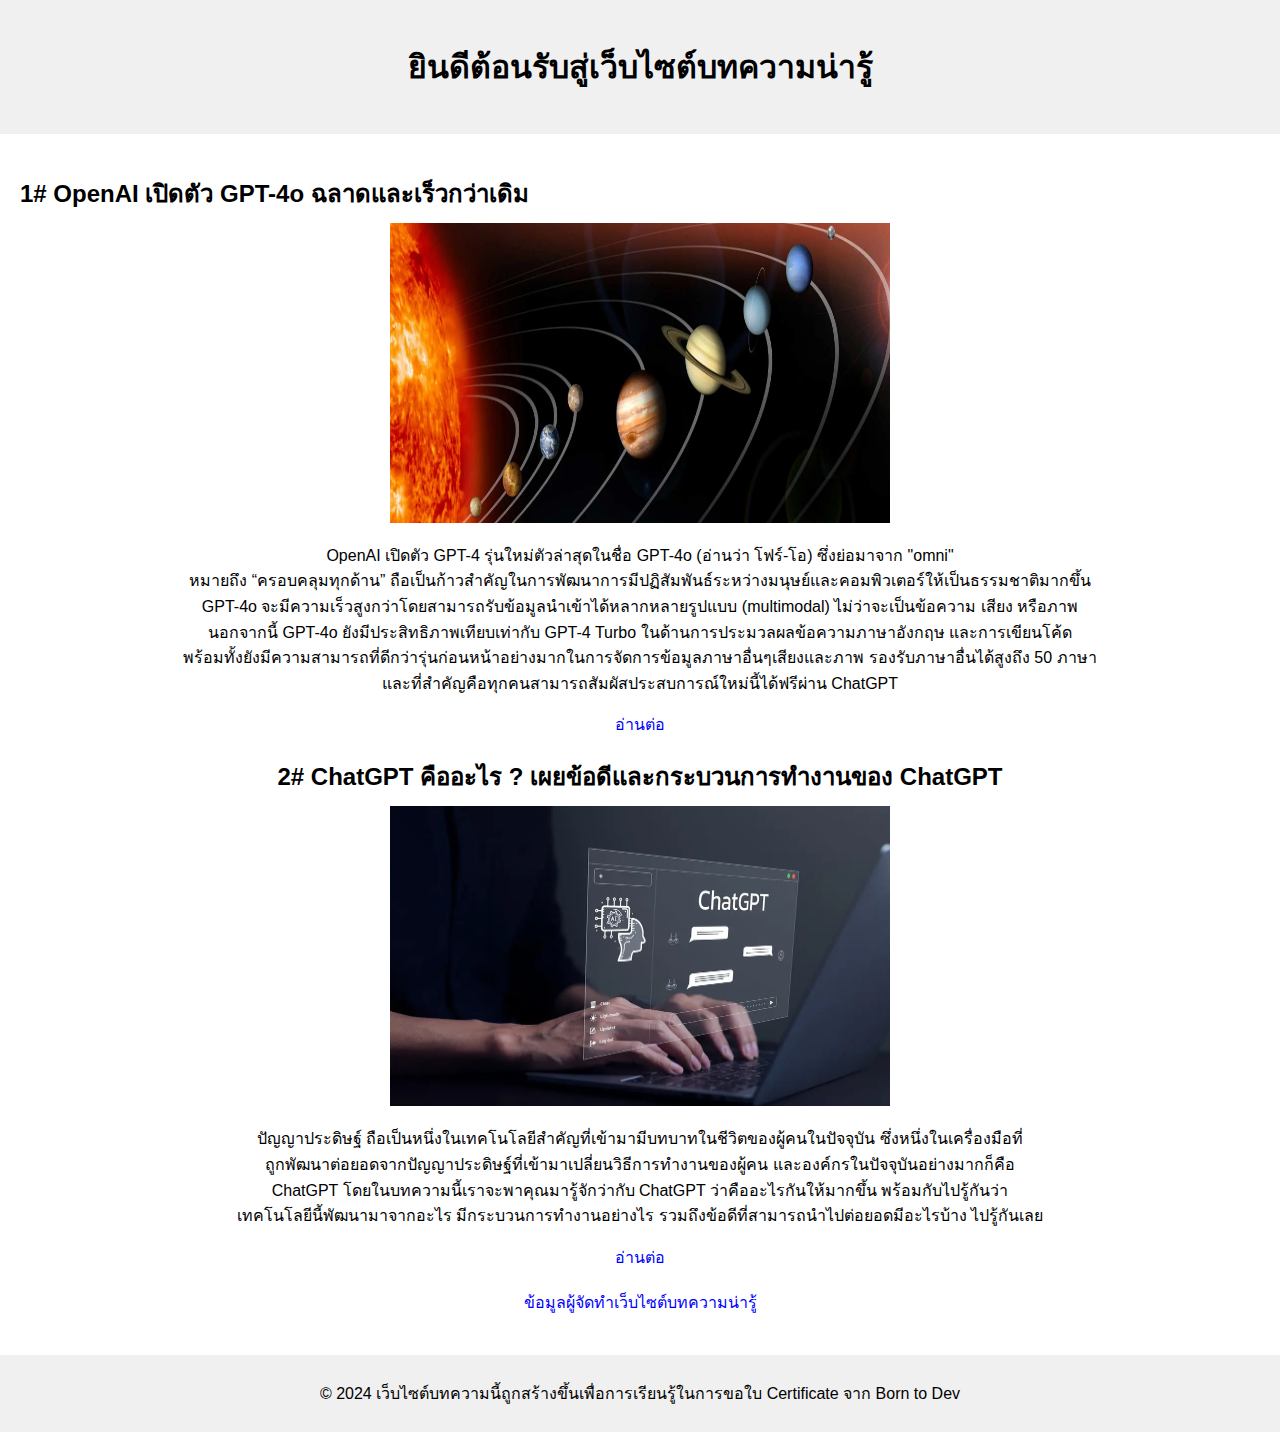
<file: index.html>
<!DOCTYPE html>
<html lang="th">

<head>
    <meta charset="UTF-8">
    <meta name="viewport" content="width=device-width, initial-scale=1.0">
    <title>บทความน่ารู้</title>
    <link rel="stylesheet" href="style.css">
</head>

<body>
    <header>
        <h1>ยินดีต้อนรับสู่เว็บไซต์บทความน่ารู้</h1>
    </header>
    <main>
        <article>
            <h2>1# OpenAI เปิดตัว GPT-4o ฉลาดและเร็วกว่าเดิม</h2>
            <center>
                <img width="500" height="300" src="pic1.jpg">
            </center>
            <center>
                <p>OpenAI เปิดตัว GPT-4 รุ่นใหม่ตัวล่าสุดในชื่อ GPT-4o (อ่านว่า โฟร์-โอ) ซึ่งย่อมาจาก "omni" <br>
                    หมายถึง “ครอบคลุมทุกด้าน”
                    ถือเป็นก้าวสำคัญในการพัฒนาการมีปฏิสัมพันธ์ระหว่างมนุษย์และคอมพิวเตอร์ให้เป็นธรรมชาติมากขึ้น <br>
                    GPT-4o จะมีความเร็วสูงกว่าโดยสามารถรับข้อมูลนำเข้าได้หลากหลายรูปแบบ (multimodal)
                    ไม่ว่าจะเป็นข้อความ เสียง หรือภาพ <br>
                    นอกจากนี้ GPT-4o ยังมีประสิทธิภาพเทียบเท่ากับ GPT-4 Turbo ในด้านการประมวลผลข้อความภาษาอังกฤษ
                    และการเขียนโค้ด <br>
                    พร้อมทั้งยังมีความสามารถที่ดีกว่ารุ่นก่อนหน้าอย่างมากในการจัดการข้อมูลภาษาอื่นๆเสียงและภาพ
                    รองรับภาษาอื่นได้สูงถึง 50 ภาษา <br>
                    และที่สำคัญคือทุกคนสามารถสัมผัสประสบการณ์ใหม่นี้ได้ฟรีผ่าน ChatGPT</p>
            </center>
            <center>
                <a href="page2.html">อ่านต่อ</a>
            </center>

        </article>
        <article>
            <center>
                <h2>2# ChatGPT คืออะไร ? เผยข้อดีและกระบวนการทำงานของ ChatGPT </h2>
                <img width="500" height="300" src="ChatGPT-Chat-with-AI.jpg">
                <p>ปัญญาประดิษฐ์ ถือเป็นหนึ่งในเทคโนโลยีสำคัญที่เข้ามามีบทบาทในชีวิตของผู้คนในปัจจุบัน
                    ซึ่งหนึ่งในเครื่องมือที่ <br>
                    ถูกพัฒนาต่อยอดจากปัญญาประดิษฐ์ที่เข้ามาเปลี่ยนวิธีการทำงานของผู้คน
                    และองค์กรในปัจจุบันอย่างมากก็คือ <br>
                    ChatGPT โดยในบทความนี้เราจะพาคุณมารู้จักว่ากับ ChatGPT
                    ว่าคืออะไรกันให้มากขึ้น พร้อมกับไปรู้กันว่า <br>
                     เทคโนโลยีนี้พัฒนามาจากอะไร มีกระบวนการทำงานอย่างไร
                    รวมถึงข้อดีที่สามารถนำไปต่อยอดมีอะไรบ้าง ไปรู้กันเลย </p>
                <a href="page3.html">อ่านต่อ</a>
            </center>

        </article>
        <article>
            <center>
                <a href="author.html">ข้อมูลผู้จัดทําเว็บไซต์บทความน่ารู้</a>
            </center>
        </article>
    </main>
    <footer>
        <p>&copy; 2024 เว็บไซต์บทความนี้ถูกสร้างขึ้นเพื่อการเรียนรู้ในการขอใบ Certificate จาก Born to Dev</p>
    </footer>
</body>

</html>
</file>
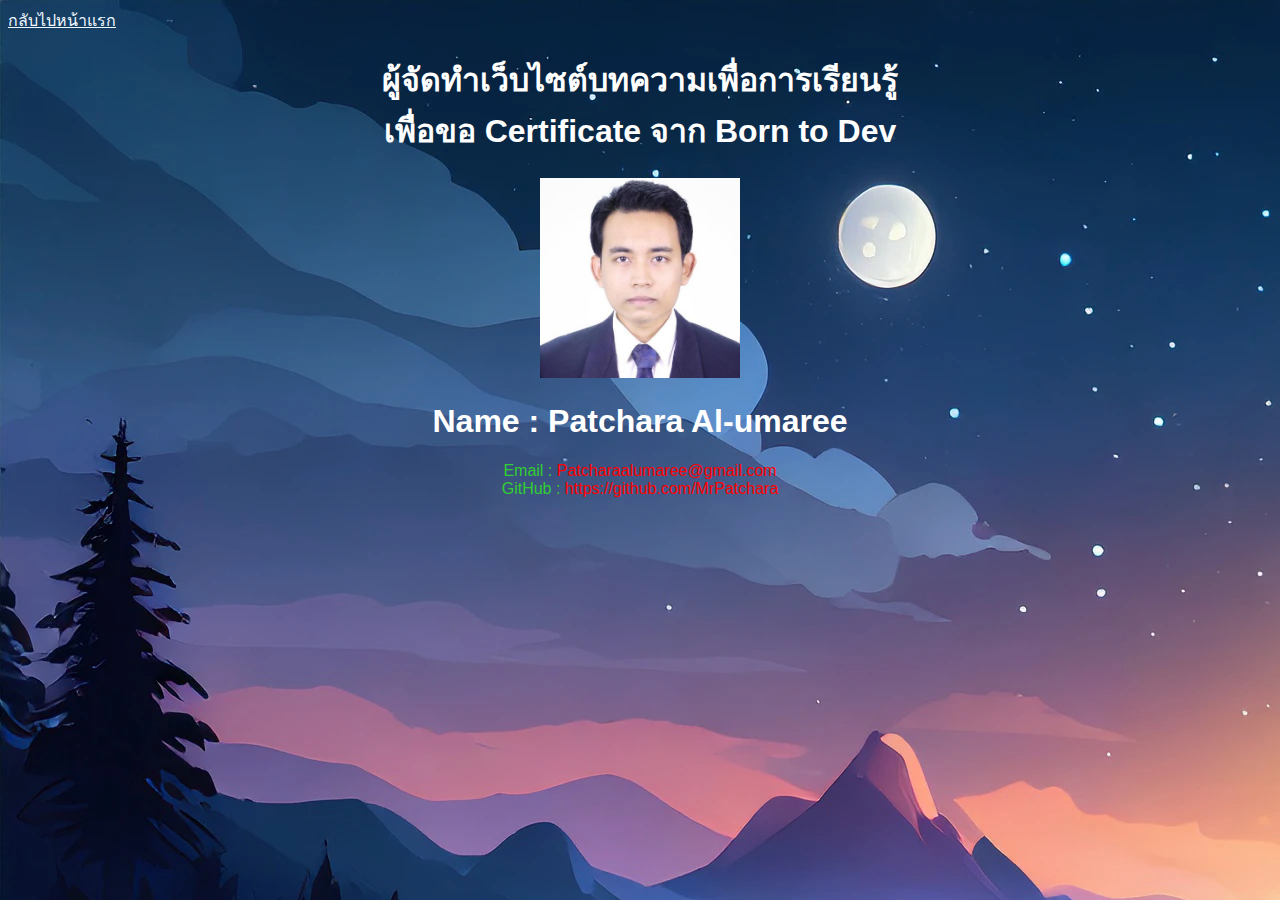
<file: author.html>
<!DOCTYPE html>
<html lang="th">

<head>
    <meta charset="UTF-8">
    <meta name="viewport" content="width=device-width, initial-scale=1.0">
    <title>Author</title>
    <style>
        body {
            font-family: sans-serif;
            background-image:url('background.jpg');
        }

        h1 {
            text-align: center;
            color: rgb(255, 255, 255);
        }

        .contact-info {
            text-align: center;
            list-style: none;
            padding: 0;
        }

        .contact-info a {
            text-decoration: none;
            color: rgb(255, 0, 0);
        }

        .contact-info li {
            color: limegreen;
        }

        a{
            color: aliceblue;
        }
        
    </style>
</head>
            <a href="index.html">กลับไปหน้าแรก</a> <br>
            
<body>
    <h1>ผู้จัดทําเว็บไซต์บทความเพื่อการเรียนรู้ <br> เพื่อขอ Certificate จาก Born to Dev</h1>
    <center>
        <img width="200" height="200" src="pic profile.jpg">
    </center>

    <section class="section">
        <h1>Name : Patchara Al-umaree</h1>

        <ul class="contact-info">
            <li> Email : <a href="patcharaalumaree@gmail.com">Patcharaalumaree@gmail.com</a></li>
            <li> GitHub : <a href="https://github.com/MrPatchara">https://github.com/MrPatchara</a></li>
        </ul>
    </section>
</body>

</html>
</file>
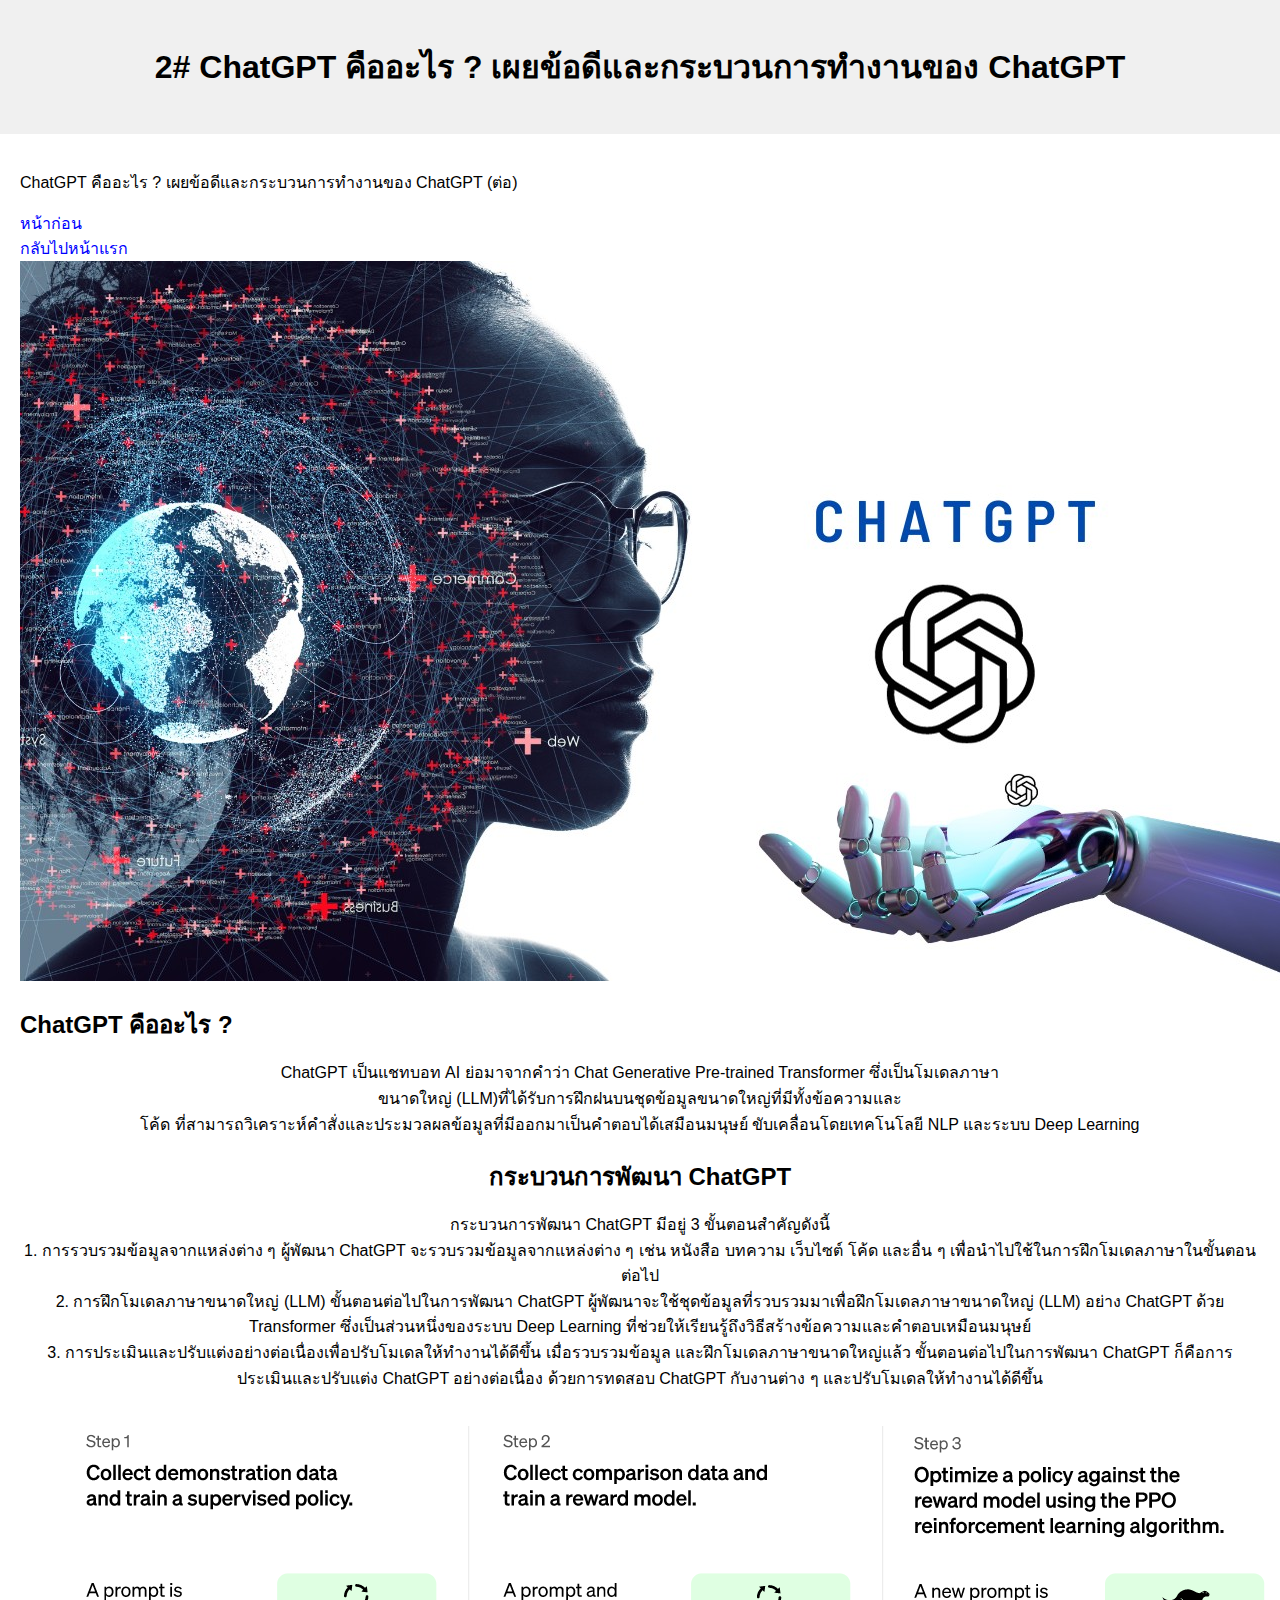
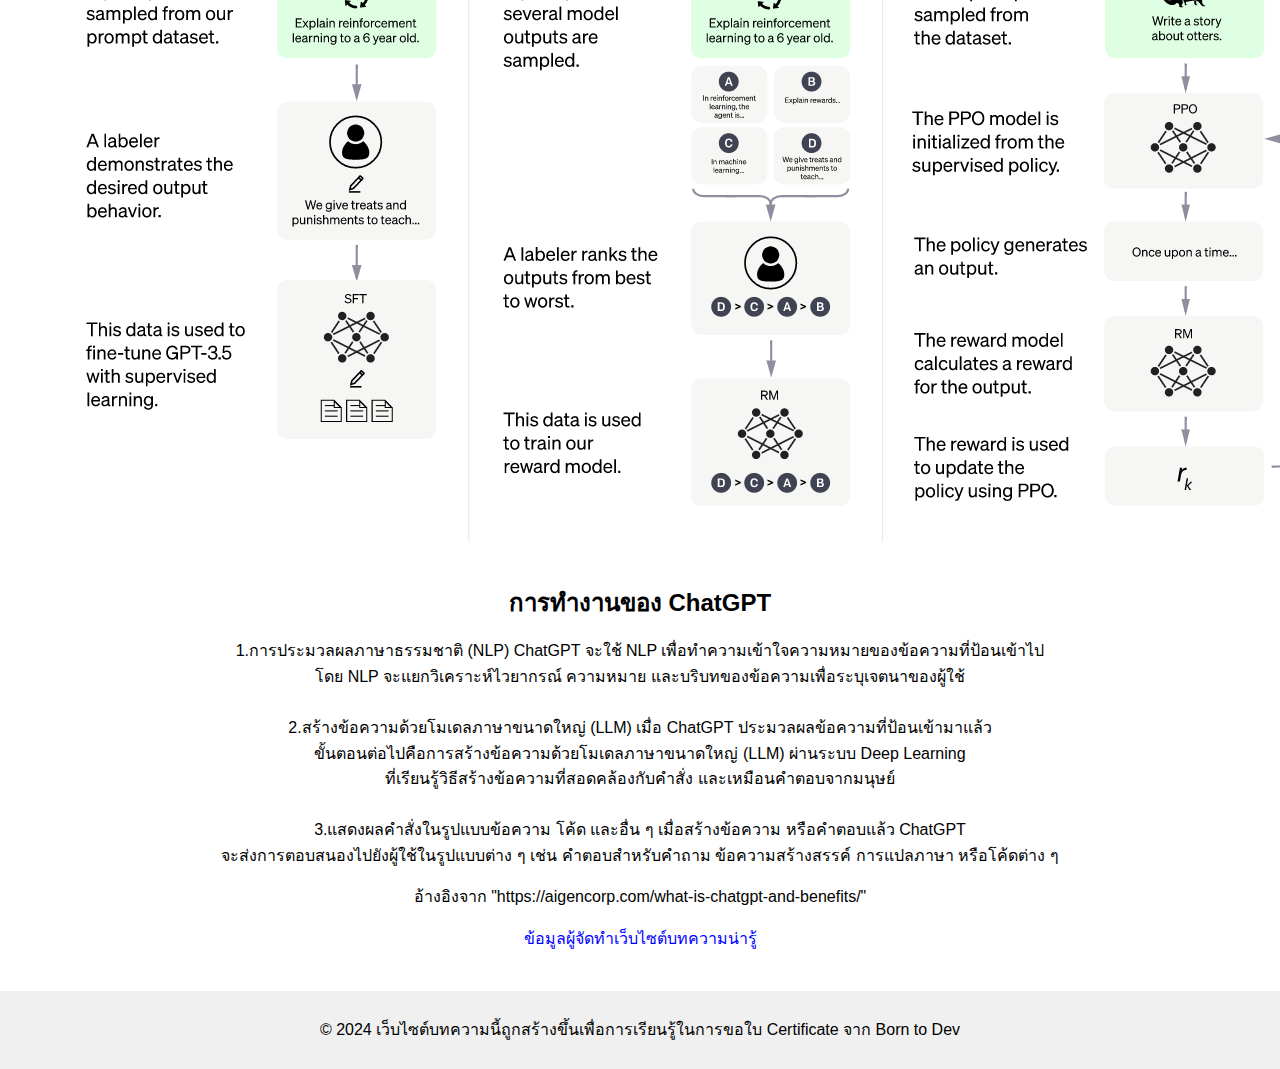
<file: page3.html>
<!DOCTYPE html>
<html lang="th">

<head>
  <meta charset="UTF-8">
  <meta name="viewport" content="width=device-width, initial-scale=1.0">
  <title>บทความที่ 2</title>
  <link rel="stylesheet" href="style.css">
</head>

<body> 
  <header>
    <h1>2# ChatGPT คืออะไร ? เผยข้อดีและกระบวนการทำงานของ ChatGPT </h1>
  </header>
  <main>
    <article>
      <p> ChatGPT คืออะไร ? เผยข้อดีและกระบวนการทำงานของ ChatGPT (ต่อ)</p>
      <a href="page2.html">หน้าก่อน</a> <br>
      <a href="index.html">กลับไปหน้าแรก</a>

      <center>
        <img src="s31arb1c8ot1FLT6ZHSY6-o.jpeg">
      </center>

      <h2>
        ChatGPT คืออะไร ?
      </h2>

      <center>
        <p>
          ChatGPT เป็นแชทบอท AI ย่อมาจากคำว่า Chat Generative Pre-trained Transformer ซึ่งเป็นโมเดลภาษา <br>
          ขนาดใหญ่ (LLM)ที่ได้รับการฝึกฝนบนชุดข้อมูลขนาดใหญ่ที่มีทั้งข้อความและ <br>
          โค้ด ที่สามารถวิเคราะห์คำสั่งและประมวลผลข้อมูลที่มีออกมาเป็นคำตอบได้เสมือนมนุษย์ ขับเคลื่อนโดยเทคโนโลยี NLP
          และระบบ Deep Learning
        </p>

        <h2>
          กระบวนการพัฒนา ChatGPT
        </h2>

        <p>
          กระบวนการพัฒนา ChatGPT มีอยู่ 3 ขั้นตอนสำคัญดังนี้ <br>

          1. การรวบรวมข้อมูลจากแหล่งต่าง ๆ
          ผู้พัฒนา ChatGPT จะรวบรวมข้อมูลจากแหล่งต่าง ๆ เช่น หนังสือ บทความ เว็บไซต์ โค้ด และอื่น ๆ
          เพื่อนำไปใช้ในการฝึกโมเดลภาษาในขั้นตอนต่อไป <br>

          2. การฝึกโมเดลภาษาขนาดใหญ่ (LLM)
          ขั้นตอนต่อไปในการพัฒนา ChatGPT ผู้พัฒนาจะใช้ชุดข้อมูลที่รวบรวมมาเพื่อฝึกโมเดลภาษาขนาดใหญ่ (LLM)
          อย่าง ChatGPT
          ด้วย Transformer ซึ่งเป็นส่วนหนึ่งของระบบ Deep Learning
          ที่ช่วยให้เรียนรู้ถึงวิธีสร้างข้อความและคำตอบเหมือนมนุษย์ <br>

          3. การประเมินและปรับแต่งอย่างต่อเนื่องเพื่อปรับโมเดลให้ทำงานได้ดีขึ้น
          เมื่อรวบรวมข้อมูล และฝึกโมเดลภาษาขนาดใหญ่แล้ว ขั้นตอนต่อไปในการพัฒนา ChatGPT ก็คือการประเมินและปรับแต่ง
          ChatGPT อย่างต่อเนื่อง ด้วยการทดสอบ ChatGPT กับงานต่าง ๆ และปรับโมเดลให้ทำงานได้ดีขึ้น
        </p>

        <img src="dc206b510266acdc7e76ad570a23ae50.jpg">

        <h2>
          การทำงานของ ChatGPT
        </h2>

        <p>

          1.การประมวลผลภาษาธรรมชาติ (NLP)

          ChatGPT จะใช้ NLP เพื่อทำความเข้าใจความหมายของข้อความที่ป้อนเข้าไป <br>
           โดย NLP จะแยกวิเคราะห์ไวยากรณ์ ความหมาย
          และบริบทของข้อความเพื่อระบุเจตนาของผู้ใช้ <br> <br>

          2.สร้างข้อความด้วยโมเดลภาษาขนาดใหญ่ (LLM)

          เมื่อ ChatGPT ประมวลผลข้อความที่ป้อนเข้ามาแล้ว <br> ขั้นตอนต่อไปคือการสร้างข้อความด้วยโมเดลภาษาขนาดใหญ่ (LLM)
          ผ่านระบบ Deep Learning <br> ที่เรียนรู้วิธีสร้างข้อความที่สอดคล้องกับคำสั่ง และเหมือนคำตอบจากมนุษย์ <br> <br>

          3.แสดงผลคำสั่งในรูปแบบข้อความ โค้ด และอื่น ๆ

          เมื่อสร้างข้อความ หรือคำตอบแล้ว ChatGPT <br> จะส่งการตอบสนองไปยังผู้ใช้ในรูปแบบต่าง ๆ เช่น คำตอบสำหรับคำถาม
          ข้อความสร้างสรรค์ การแปลภาษา หรือโค้ดต่าง ๆ
        </p>

        <p>
          อ้างอิงจาก "https://aigencorp.com/what-is-chatgpt-and-benefits/"
        </p>

        <a href="author.html">ข้อมูลผู้จัดทําเว็บไซต์บทความน่ารู้</a>

      </center>

      

    </article>
  </main>
  <footer>
    <p>&copy; 2024 เว็บไซต์บทความนี้ถูกสร้างขึ้นเพื่อการเรียนรู้ในการขอใบ Certificate จาก Born to Dev </p>
  </footer>
</body>

</html>
</file>
<file: style.css>
body {
  font-family: sans-serif;
  margin: 0;
  padding: 0;
}

header {
  background-color: #f0f0f0;
  padding: 20px;
}

h1 {
  text-align: center;
}

main {
  padding: 20px;
}

article {
  margin-bottom: 20px;
}

h2 {
  font-size: 1.5em;
  margin-bottom: 10px;
}

p {
  line-height: 1.6;
}

a {
  color: blue;
  text-decoration: none;
}

footer {
  background-color: #f0f0f0;
  text-align: center;
  padding: 10px;
}
</file>
